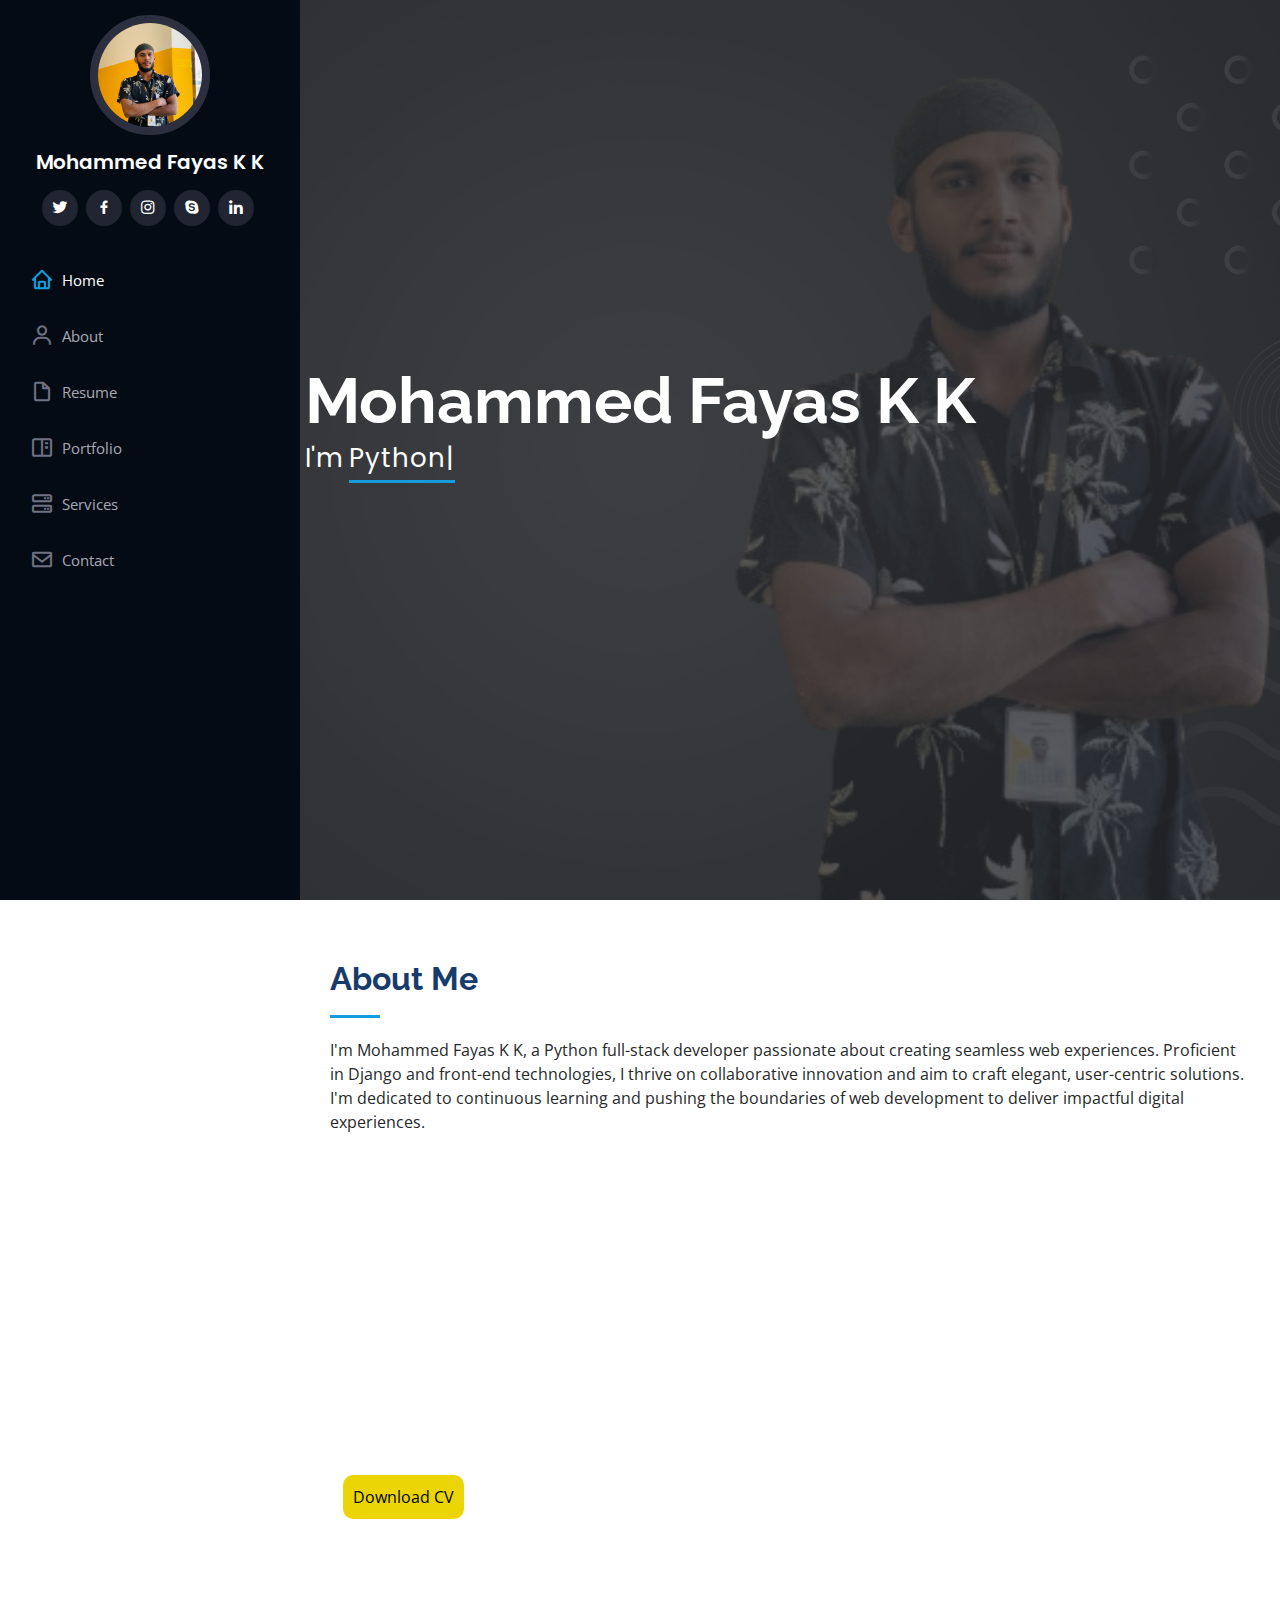
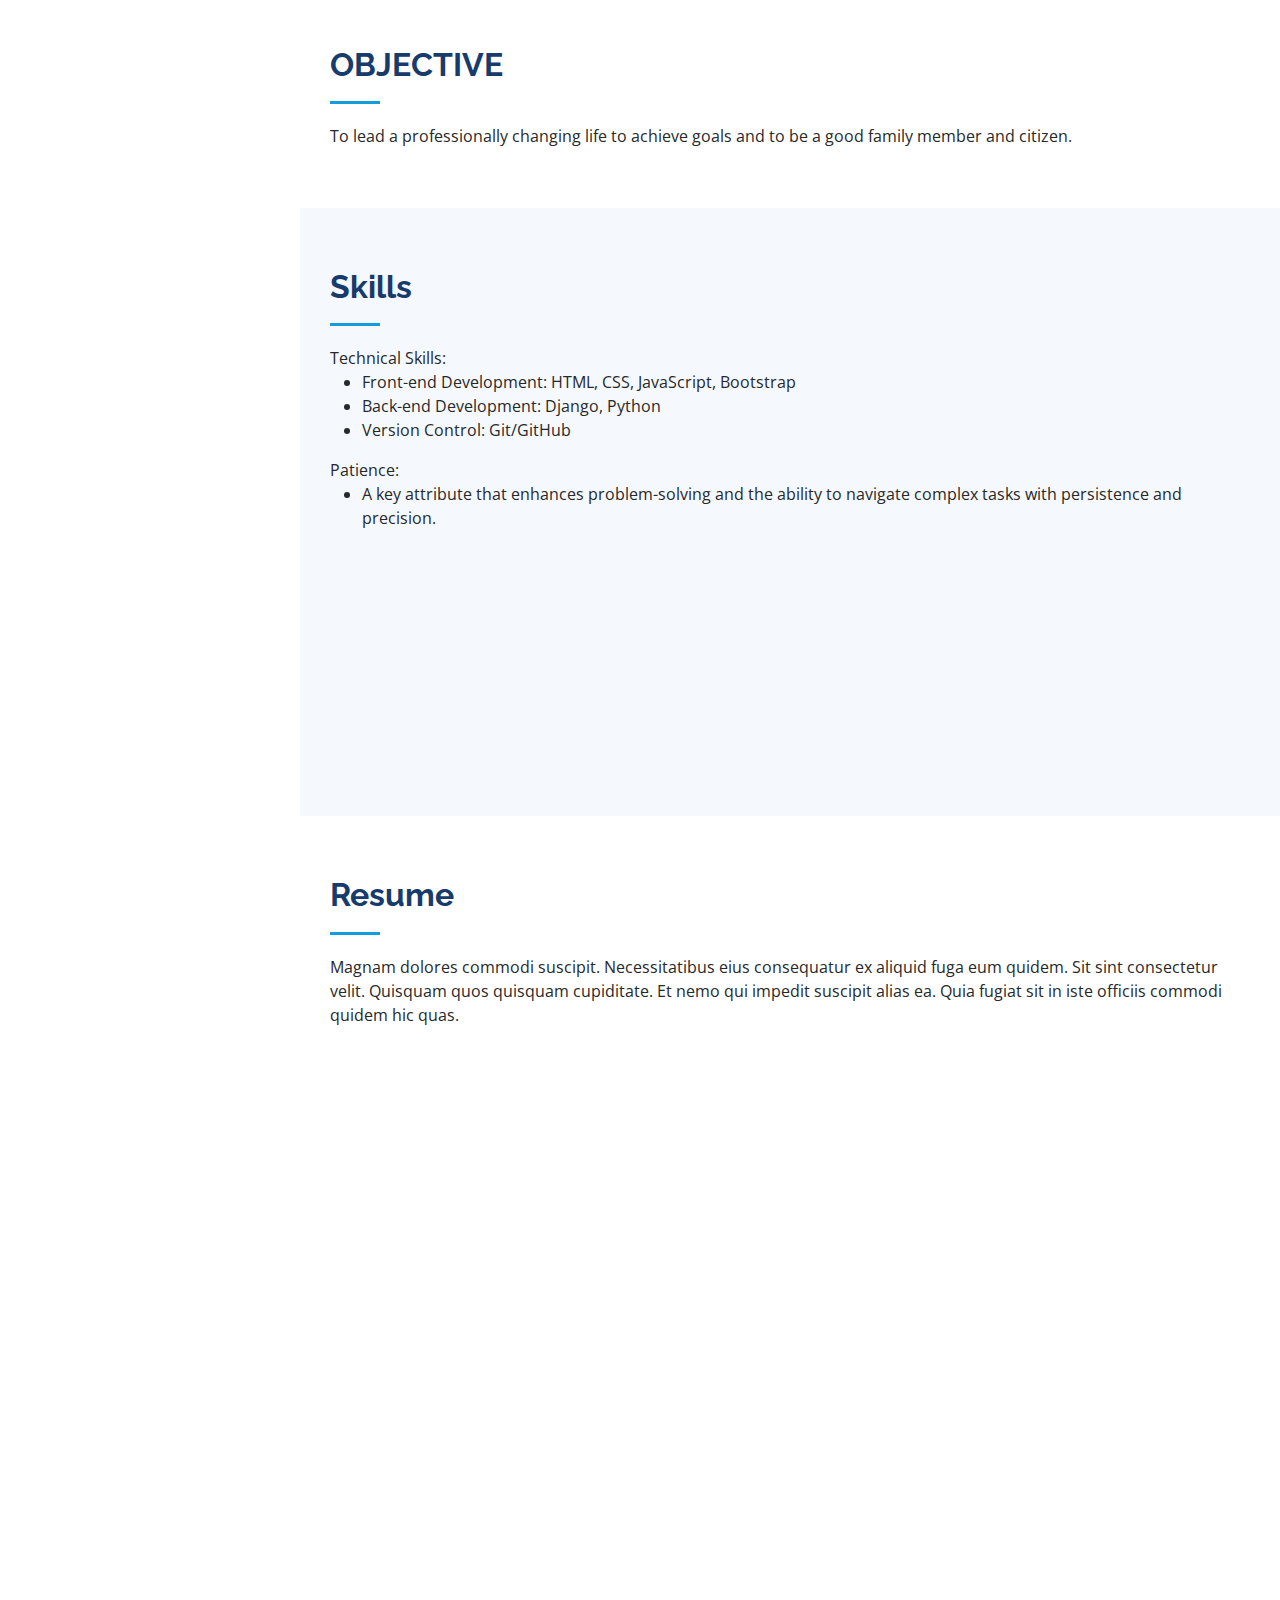
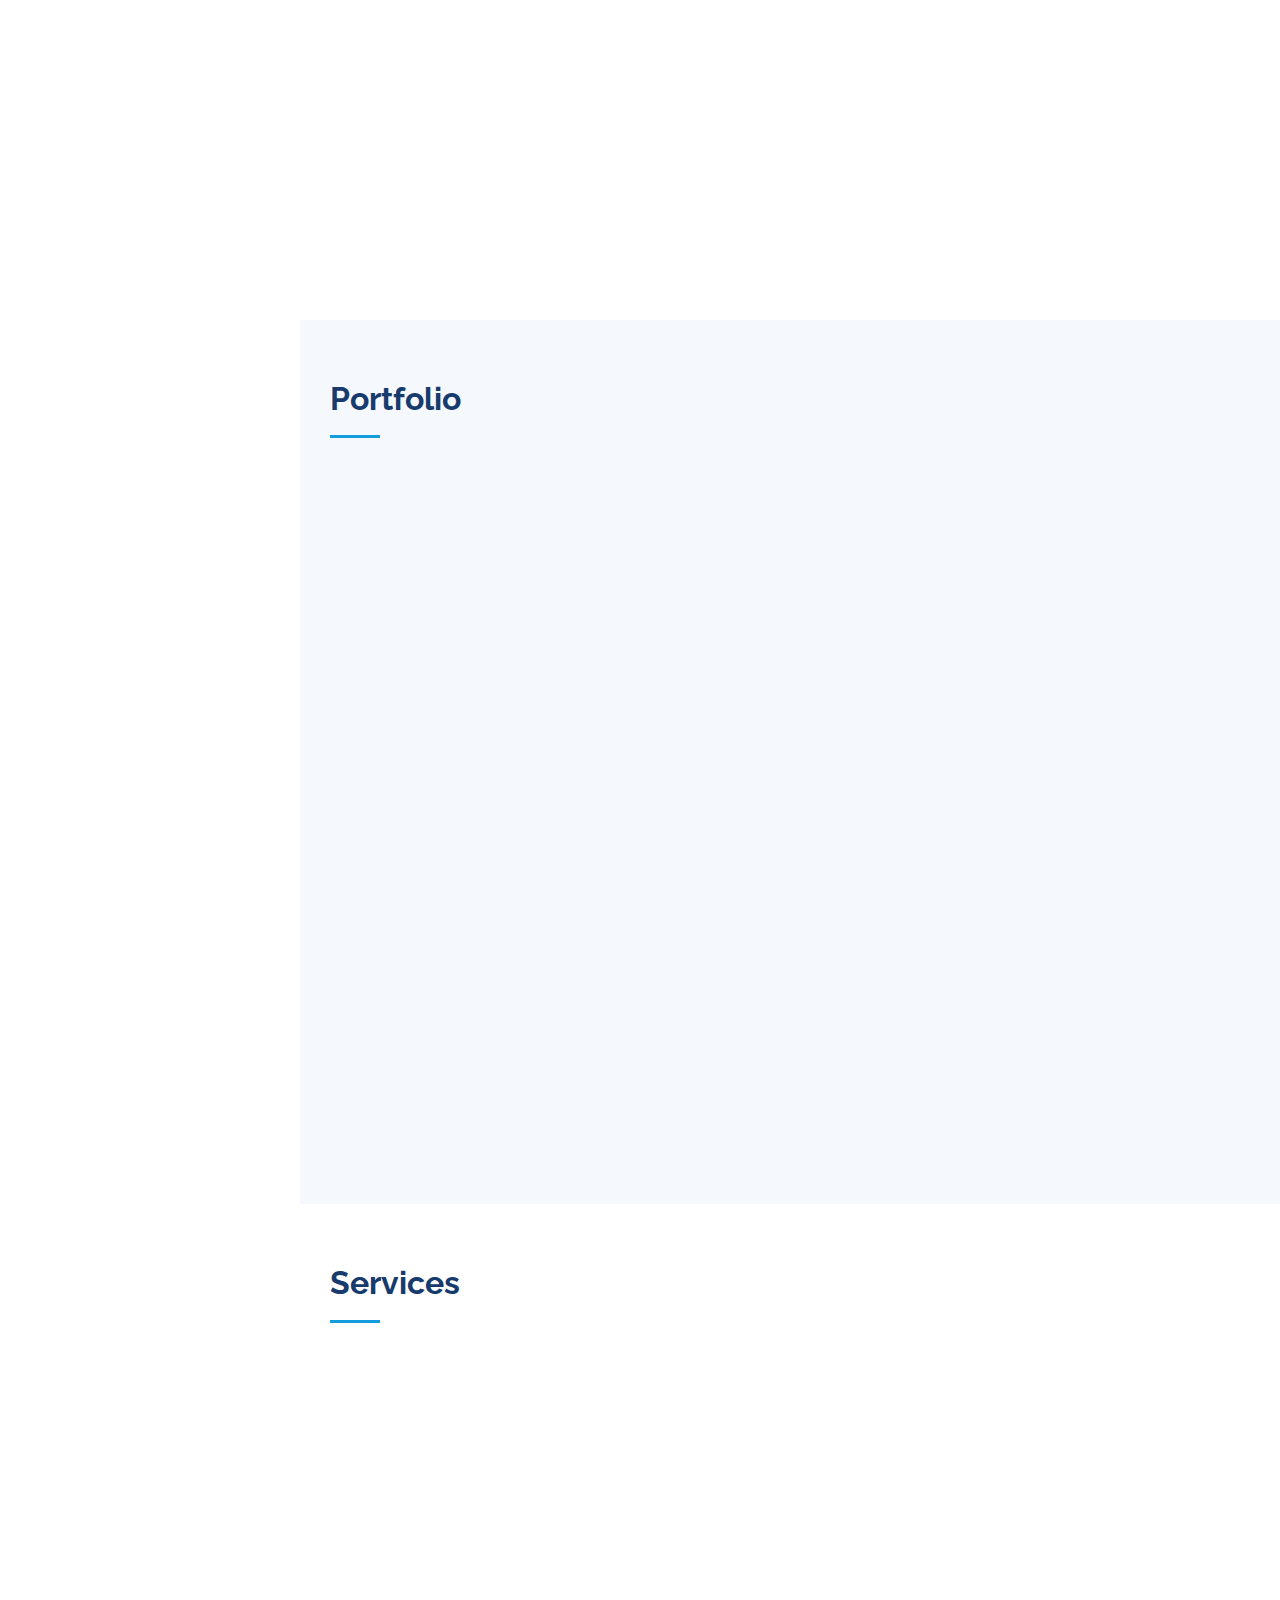
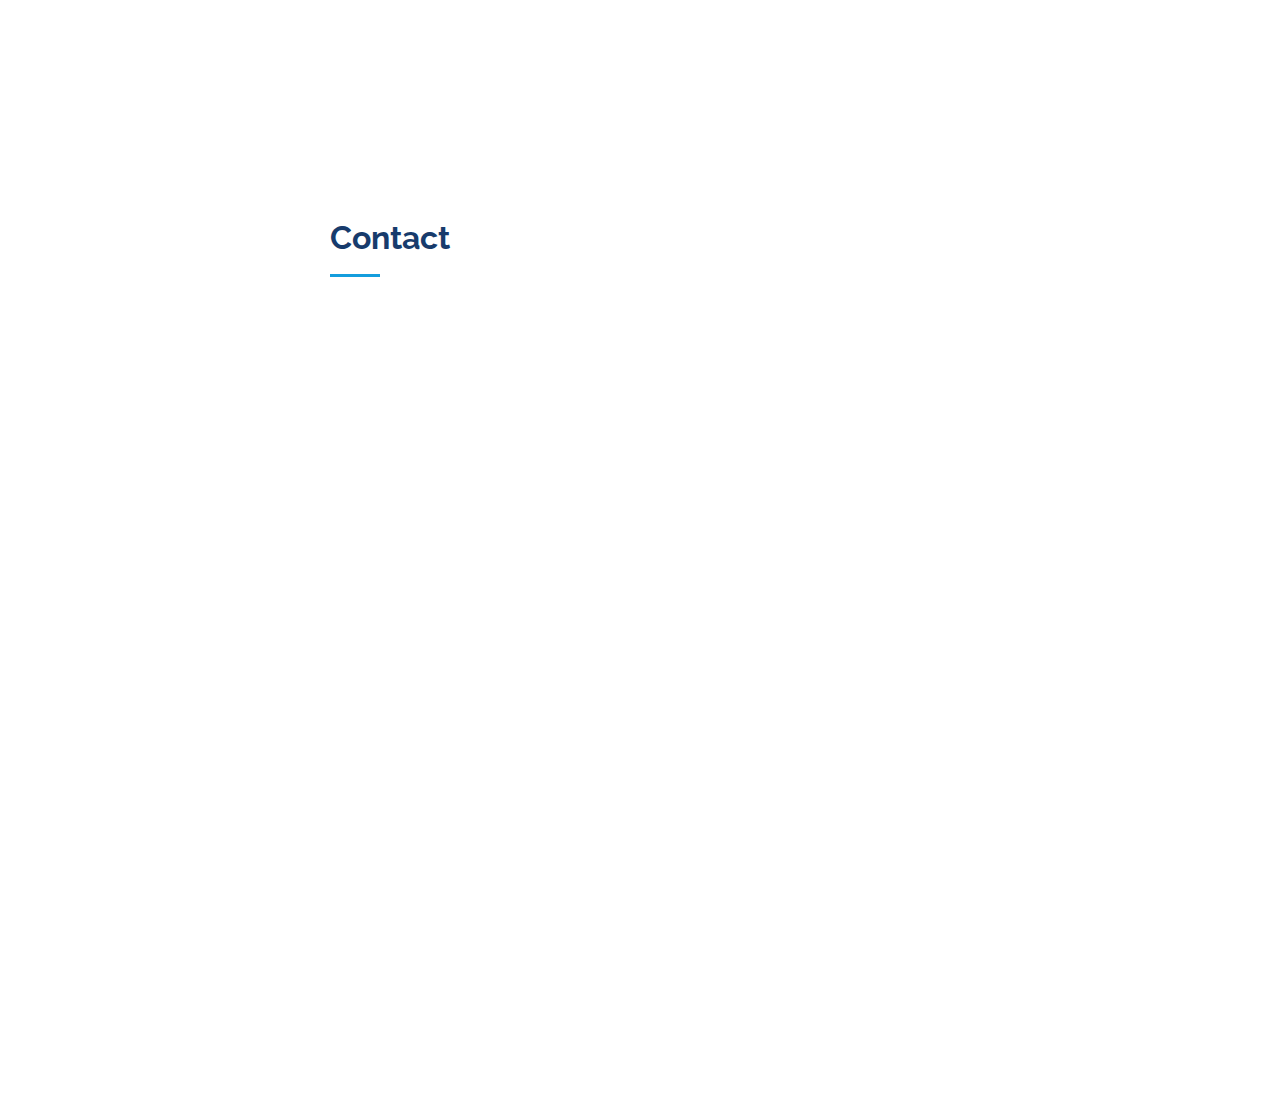
<file: index.html>
<!DOCTYPE html>
<html lang="en">

<head>
  <meta charset="utf-8">
  <meta content="width=device-width, initial-scale=1.0" name="viewport">

  <title>MMohammed Fayas K K </title>
  <meta content="" name="description">
  <meta content="" name="keywords">

  <!-- Favicons -->
  <link href="assets/img/profile.jpg" rel="icon">
  <link href="assets/img/apple-touch-icon.png" rel="apple-touch-icon">

  <!-- Google Fonts -->
  <link href="https://fonts.googleapis.com/css?family=Open+Sans:300,300i,400,400i,600,600i,700,700i|Raleway:300,300i,400,400i,500,500i,600,600i,700,700i|Poppins:300,300i,400,400i,500,500i,600,600i,700,700i" rel="stylesheet">

  <!-- Vendor CSS Files -->
  <link href="assets/vendor/aos/aos.css" rel="stylesheet">
  <link href="assets/vendor/bootstrap/css/bootstrap.min.css" rel="stylesheet">
  <link href="assets/vendor/bootstrap-icons/bootstrap-icons.css" rel="stylesheet">
  <link href="assets/vendor/boxicons/css/boxicons.min.css" rel="stylesheet">
  <link href="assets/vendor/glightbox/css/glightbox.min.css" rel="stylesheet">
  <link href="assets/vendor/swiper/swiper-bundle.min.css" rel="stylesheet">

  <!-- Template Main CSS File -->
  <link href="assets/css/style.css" rel="stylesheet">
</head>

<body>

  <!-- ======= Mobile nav toggle button ======= -->
  <i class="bi bi-list mobile-nav-toggle d-xl-none"></i>

  <!-- ======= Header ======= -->
  <header id="header">
    <div class="d-flex flex-column">

      <div class="profile">
        <img src="assets/img/profile.jpg" alt="" class="img-fluid rounded-circle">
        <h1 class="text-light"><a href="index.html">Mohammed Fayas K K</a></h1>
        <div class="social-links mt-3 text-center">
          <a href="#" class="twitter"><i class="bx bxl-twitter"></i></a>
          <a href="#" class="facebook"><i class="bx bxl-facebook"></i></a>
          <a href="#" class="instagram"><i class="bx bxl-instagram"></i></a>
          <a href="#" class="google-plus"><i class="bx bxl-skype"></i></a>
          <a href="#" class="linkedin"><i class="bx bxl-linkedin"></i></a>
        </div>
      </div>

      <nav id="navbar" class="nav-menu navbar">
        <ul>
          <li><a href="#hero" class="nav-link scrollto active"><i class="bx bx-home"></i> <span>Home</span></a></li>
          <li><a href="#about" class="nav-link scrollto"><i class="bx bx-user"></i> <span>About</span></a></li>
          <li><a href="#resume" class="nav-link scrollto"><i class="bx bx-file-blank"></i> <span>Resume</span></a></li>
          <li><a href="#portfolio" class="nav-link scrollto"><i class="bx bx-book-content"></i> <span>Portfolio</span></a></li>
          <li><a href="#services" class="nav-link scrollto"><i class="bx bx-server"></i> <span>Services</span></a></li>
          <li><a href="#contact" class="nav-link scrollto"><i class="bx bx-envelope"></i> <span>Contact</span></a></li>
        </ul>
      </nav><!-- .nav-menu -->
    </div>
  </header><!-- End Header -->

  <!-- ======= Hero Section ======= -->
  <section id="hero" class="d-flex flex-column justify-content-center align-items-center">
    <div class="hero-container" data-aos="fade-in">
      <img src="assets/img/profile.jpg" alt="" class="img-fluid rounded-circle">
      <h1>Mohammed Fayas K K</h1>
      <p>I'm <span class="typed" data-typed-items="Python Full-Stack Web Developer,Web Developer"></span></p>
     
    
    </div>
  </section><!-- End Hero -->

  <main id="main">

    <!-- ======= About Section ======= -->
    <section id="about" class="about">
      <div class="container">

        <div class="section-title">
          <h2>About Me</h2>
          <p>I'm Mohammed Fayas K K, a Python full-stack developer passionate about creating seamless web experiences. Proficient in Django and front-end technologies, I thrive on collaborative innovation and aim to craft elegant, user-centric solutions. I'm dedicated to continuous learning and pushing the boundaries of web development to deliver impactful digital experiences.</p>
          
        </div>

        <div class="row">
          <div class="col-lg-4" data-aos="fade-right">
            <img src="assets/img/profile.jpg" class="img-fluid" alt="">
          </div>
          <div class="col-lg-8 pt-4 pt-lg-0 content" data-aos="fade-left">
            <h3>Profile</h3>
            <p class="fst-italic">
              As a Python full-stack developer, I have extensive experience developing and deploying full-stack web applications using Python frameworks such as Django. I have strong skills in front-end development technologies such as HTML, CSS , JavaScript
            </p>
            <div class="row">
              <div class="col-lg-6">
                <ul>
                  <li><i class="bi bi-chevron-right"></i> <strong>Birthday:</strong> <span>02 Octomber 1998</span></li>
                  <li><i class="bi bi-chevron-right"></i> <strong>Physical Status:</strong> <span>Deaf</span></li>
                  <li><i class="bi bi-chevron-right"></i> <strong>Phone:</strong> <span>6282134481</span></li>
                  <li><i class="bi bi-chevron-right"></i> <strong>City:</strong> <span>Kerala, India</span></li>
                </ul>
              </div>
              <div class="col-lg-6">
                <ul>
                  <li><i class="bi bi-chevron-right"></i> <strong>Age:</strong> <span>25</span></li>
                  <li><i class="bi bi-chevron-right"></i> <strong>Degree:</strong> <span>B.com (Commerce)</span></li>
                  <li><i class="bi bi-chevron-right"></i> <strong>Email:</strong> <span>fayasmuthu45@gmail.com</span></li>
                  <li><i class="bi bi-chevron-right"></i> <strong>Language</strong> <span>English</span></li>
                </ul>
              </div>
            </div>
          </div>
        </div>
        <a href="assets/Mohammed Fayas K K.pdf" download class="btn" ><button style="background-color: rgb(236, 213, 6); border-radius: 10px; padding: 10px; border: none;">Download CV</button></a>
      </div>
    </section><!-- End About Section -->

    <!-- ======= Facts Section ======= -->
    <section id="facts" class="facts">
      <div class="container">

        <div class="section-title">
          <h2>OBJECTIVE</h2>
          <p>To lead a professionally changing life to achieve goals and to be a good family member and citizen.</p>
        </div>


      </div>
    </section><!-- End Facts Section -->

    <!-- ======= Skills Section ======= -->
    <section id="skills" class="skills section-bg">
      <div class="container">

        <div class="section-title">
          <h2>Skills</h2>
          <p>Technical Skills:
            <ul>
            <li>Front-end Development: HTML, CSS, JavaScript, Bootstrap</li>
            <li>Back-end Development: Django, Python</li>
            <li>Version Control: Git/GitHub</li>
          </ul>
            <p>Patience: </p>
            <ul>
              <li>A key attribute that enhances problem-solving and the ability to navigate complex tasks with persistence and precision.</li>
            </ul>
            </div>

        <div class="row skills-content">

          <div class="col-lg-6" data-aos="fade-up">

            <div class="progress">
              <span class="skill">HTML <i class="val">100%</i></span>
              <div class="progress-bar-wrap">
                <div class="progress-bar" role="progressbar" aria-valuenow="100" aria-valuemin="0" aria-valuemax="100"></div>
              </div>
            </div>

            <div class="progress">
              <span class="skill">CSS <i class="val">90%</i></span>
              <div class="progress-bar-wrap">
                <div class="progress-bar" role="progressbar" aria-valuenow="90" aria-valuemin="0" aria-valuemax="100"></div>
              </div>
            </div>

            <div class="progress">
              <span class="skill">JavaScript <i class="val">75%</i></span>
              <div class="progress-bar-wrap">
                <div class="progress-bar" role="progressbar" aria-valuenow="75" aria-valuemin="0" aria-valuemax="100"></div>
              </div>
            </div>

          </div>

          <div class="col-lg-6" data-aos="fade-up" data-aos-delay="100">

            <div class="progress">
              <span class="skill">Django<i class="val">90%</i></span>
              <div class="progress-bar-wrap">
                <div class="progress-bar" role="progressbar" aria-valuenow="90" aria-valuemin="0" aria-valuemax="100"></div>
              </div>
            </div>

            <div class="progress">
              <span class="skill">Bootstrap<i class="val">90%</i></span>
              <div class="progress-bar-wrap">
                <div class="progress-bar" role="progressbar" aria-valuenow="90" aria-valuemin="0" aria-valuemax="100"></div>
              </div>
            </div>

            <div class="progress">
              <span class="skill">Photoshop<i class="val">55%</i></span>
              <div class="progress-bar-wrap">
                <div class="progress-bar" role="progressbar" aria-valuenow="55" aria-valuemin="0" aria-valuemax="100"></div>
              </div>
            </div>

          </div>

        </div>

      </div>
    </section><!-- End Skills Section -->

    <!-- ======= Resume Section ======= -->
    <section id="resume" class="resume">
      <div class="container">

        <div class="section-title">
          <h2>Resume</h2>
          <p>Magnam dolores commodi suscipit. Necessitatibus eius consequatur ex aliquid fuga eum quidem. Sit sint consectetur velit. Quisquam quos quisquam cupiditate. Et nemo qui impedit suscipit alias ea. Quia fugiat sit in iste officiis commodi quidem hic quas.</p>
        </div>

        <div class="row">
          <div class="col-lg-6" data-aos="fade-up">
            <h3 class="resume-title">Sumary</h3>
            <div class="resume-item pb-0">
              <h4>Mohammed Fayas K K</h4>
              <p><em>Experienced Python full-stack developer proficient in Django and front-end technologies. Proven ability to develop and deploy robust web applications while ensuring seamless user experiences. Committed to continuous learning and innovation.</em></p>
            </div>

            <h3 class="resume-title">EXPERIENCE</h3>
            <div class="resume-item">
              <h4>GEDEXO DESIGN &amp; TECHNOLOGY LLP</h4>
              <p>Python full-stack web developer</p>
              <h5>2023 PRESENT</h5>
              <ul>
                <li>Developed and designed e-commerce sites for clients.</li>
                <li>Collaborated with client and team members to ensure projects goal were met</li>
                <li>Provided website maintenance and support to clients</li>
              </ul>
            </div>
            <div class="resume-item">
              <h4>OXDU TECH</h4>
              <p>Python full-stack web developer</p>

              <h5>2023</h5>
              <ul>
                <li>Website developer and website design</li>
                <li>Developed and designed e-commerce website</li>
                <li>Educational institutions</li>
              </ul>
            </div>
          </div>
          <div class="col-lg-6" data-aos="fade-up" data-aos-delay="100">
            <h3 class="resume-title">EDUCATION</h3>
            <div class="resume-item">
              <h4>BHARATHIAR UNIVERSITY</h4>
              <h5>2017 - 2021</h5>
              <p><em><A>Ability Institute for the Hearing Impaired , Pulikkal</A> </em></p>
              <ul>
                <li>B.com (Commerce)</li>
              </ul>
            </div>
            <div class="resume-item">
              <h4>CALICUT HSS FOR THE HANDICAPPED</h4>
              <h5>2014 - 2016</h5>
              <p><em>Kolthara, Kozhikkode</em></p>
              <ul>
                <li>+2 (Commerce )</li>
              </ul>
            </div>
            <div class="resume-item">
              <h4>KARUNYA BHAVAN SCHOOL FOR THE DEAF</h4>
              <h5>2004 - 2014</h5>
              <p><em>Vazhakkad, Malappuram</em></p>
              <ul>
                <li>SSLC</li>
              </ul>
            </div>
          </div>
        </div>

      </div>
    </section><!-- End Resume Section -->

    <!-- ======= Portfolio Section ======= -->
    <section id="portfolio" class="portfolio section-bg">
      <div class="container">

        <div class="section-title">
          <h2>Portfolio</h2>
        </div>

        <div class="row" data-aos="fade-up">
          <div class="col-lg-12 d-flex justify-content-center">
            <ul id="portfolio-flters">
              <li data-filter=".filter-web ">PROJECTS</li>
            </ul>
          </div>
        </div>

        <div class="row portfolio-container" data-aos="fade-up" data-aos-delay="100">
          
          <div class="col-lg-4 col-md-6 portfolio-item filter-web">
            <div class="portfolio-wrap">
              <img src="assets/img/portfolio/consaltip.png" class="img-fluid" alt="">
              <div class="portfolio-links">
                <a href="assets/img/portfolio/consaltip.png" data-gallery="portfolioGallery" class="portfolio-lightbox" title="consaltip"><i class="bx bx-plus"></i></a>
                <a href="https://www.consaltip.geany.website/" title="More Details"><i class="bx bx-link"></i></a>
              </div>
            </div>
          </div>

          <div class="col-lg-4 col-md-6 portfolio-item filter-web">
            <div class="portfolio-wrap">
              <img src="assets/img/portfolio/IFD.png" class="img-fluid" alt="">
              <div class="portfolio-links">
                <a href="assets/img/portfolio/IFD.png" data-gallery="portfolioGallery" class="portfolio-lightbox" title="IFD"><i class="bx bx-plus"></i></a>
                <a href="" title="More Details"><i class="bx bx-link"></i></a>
              </div>
            </div>
          </div>

          <div class="col-lg-4 col-md-6 portfolio-item filter-web">
            <div class="portfolio-wrap">
              <img src="assets/img/portfolio/starsport.png" class="img-fluid" alt="">
              <div class="portfolio-links">
                <a href="assets/img/portfolio/starsport.png" data-gallery="portfolioGallery" class="portfolio-lightbox" title="IFD"><i class="bx bx-plus"></i></a>
                <a href="" title="More Details"><i class="bx bx-link"></i></a>
              </div>
            </div>
          </div>

          <div class="col-lg-4 col-md-6 portfolio-item filter-web">
            <div class="portfolio-wrap">
              <img src="assets/img/portfolio/food.jpeg" class="img-fluid" alt="">
              <div class="portfolio-links">
                <a href="assets/img/portfolio/food.jpeg" data-gallery="portfolioGallery" class="portfolio-lightbox" title="IFD"><i class="bx bx-plus"></i></a>
                <a href="" title="More Details"><i class="bx bx-link"></i></a>
              </div>
            </div>
          </div>

          <div class="col-lg-4 col-md-6 portfolio-item filter-web">
            <div class="portfolio-wrap">
              <img src="assets/img/portfolio/mob.jpeg" class="img-fluid" alt="">
              <div class="portfolio-links">
                <a href="assets/img/portfolio/mob.jpeg" data-gallery="portfolioGallery" class="portfolio-lightbox" title="IFD"><i class="bx bx-plus"></i></a>
                <a href="" title="More Details"><i class="bx bx-link"></i></a>
              </div>
            </div>
          </div>

          <div class="col-lg-4 col-md-6 portfolio-item filter-web">
            <div class="portfolio-wrap">
              <img src="assets/img/portfolio/youtube.jpeg" class="img-fluid" alt="">
              <div class="portfolio-links">
                <a href="assets/img/portfolio/youtube.jpeg" data-gallery="portfolioGallery" class="portfolio-lightbox" title="IFD"><i class="bx bx-plus"></i></a>
                <a href="" title="More Details"><i class="bx bx-link"></i></a>
              </div>
            </div>
          </div>

          <div class="col-lg-4 col-md-6 portfolio-item filter-web">
            <div class="portfolio-wrap">
              <img src="assets/img/portfolio/Focus.png" class="img-fluid" alt="">
              <div class="portfolio-links">
                <a href="assets/img/portfolio/Focus.png" data-gallery="portfolioGallery" class="portfolio-lightbox" title="IFD"><i class="bx bx-plus"></i></a>
                <a href="" title="More Details"><i class="bx bx-link"></i></a>
              </div>
            </div>
          </div>

        </div>
      </div>
    </section><!-- End Portfolio Section -->

    <!-- ======= Services Section ======= -->
    <section id="services" class="services">
      <div class="container">

        <div class="section-title">
          <h2>Services</h2>
        </div>

        <div class="row">
          <div class="col-lg-4 col-md-6 icon-box" data-aos="fade-up">
            <div class="icon"><i class="bi bi-briefcase"></i></div>
            <h4 class="title"><a href="">Front-End Development</a></h4>
            <p class="description">Skilled in HTML, CSS, and JavaScript for crafting dynamic and responsive user interfaces.</p>
            <p class="description">This brief statement encapsulates your proficiency in front-end development with a focus on HTML, CSS, and JavaScript in a limited space.</p>

          </div>
          <div class="col-lg-4 col-md-6 icon-box" data-aos="fade-up" data-aos-delay="100">
            <div class="icon"><i class="bi bi-card-checklist"></i></div>
            <h4 class="title"><a href="">Back-End Development</a></h4>
            <p class="description">Experienced in Python and Django frameworks for robust and scalable back-end solutions.</p>
            <p class="description">This succinctly communicates your expertise in back-end development utilizing Python and Django frameworks.</p>
          </div>
          <div class="col-lg-4 col-md-6 icon-box" data-aos="fade-up" data-aos-delay="200">
            <div class="icon"><i class="bi bi-bar-chart"></i></div>
            <h4 class="title"><a href="">Version Control</a></h4>
            <p class="description">Proficient in Git and GitHub for efficient collaboration and version control in software development.</p>
            <p class="description"> This succinctly communicates your proficiency in version control using Git and GitHub for software development purposes.</p>
           
          </div>
        </div>

      </div>
    </section><!-- End Services Section --> 

    <!-- ======= Contact Section ======= -->
    <section id="contact" class="contact">
      <div class="container">

        <div class="section-title">
          <h2>Contact</h2>
        </div>

        <div class="row" data-aos="fade-in">

          <div class="col-lg-5 d-flex align-items-stretch">
            <div class="info">
              <div class="address">
                <i class="bi bi-geo-alt"></i>
                <h4>Location:</h4>
                <p>Kunnumpurath(H),Akkaparamba(PO), Melmuri Puliyacode, Kizhumunna <br>Malappuram (Dist), Kerala </p>
              </div>

              <div class="email">
                <i class="bi bi-envelope"></i>
                <h4>Email:</h4>
                <p>fayasmuthu45@gmail.com</p>
              </div>

              <div class="phone">
                <i class="bi bi-phone"></i>
                <h4>Sms:</h4>
                <p>6282134481</p>
              </div>

              <iframe src="https://www.google.com/maps/embed?pb=!1m14!1m8!1m3!1d12097.433213460943!2d-74.0062269!3d40.7101282!3m2!1i1024!2i768!4f13.1!3m3!1m2!1s0x0%3A0xb89d1fe6bc499443!2sDowntown+Conference+Center!5e0!3m2!1smk!2sbg!4v1539943755621" frameborder="0" style="border:0; width: 100%; height: 290px;" allowfullscreen></iframe>
            </div>

          </div>

          <div class="col-lg-7 mt-5 mt-lg-0 d-flex align-items-stretch">
            <form  onsubmit="event.preventDefault(); gotowhatsapp();" role="form" class="php-email-form" >
              <div class="row">
                <div class="form-group col-md-6">
                  <label for="name">Your Name</label>
                  <input type="text" name="name" class="form-control" id="name" required>
                </div>
                <div class="form-group col-md-6">
                  <label for="name">Your Email</label>
                  <input type="email" class="form-control" name="email" id="email" required>
                </div>
              </div>
              <div class="form-group">
                <label for="name">Subject</label>
                <input type="text" class="form-control" name="subject" id="subject" required>
              </div>
              <div class="form-group">
                <label for="name">Message</label>
                <textarea class="form-control" name="message" id="message" rows="10" required></textarea>
              </div>
              <div class="my-3">
                <div class="loading">Loading</div>
                <div class="error-message"></div>
                <div class="sent-message">Your message has been sent. Thank you!</div>
              </div>
              <div class="text-center"><button type="submit">Send Message</button></div>
            </form>
          </div>

        </div>

      </div>
    </section><!-- End Contact Section -->

  </main><!-- End #main -->

  <!-- ======= Footer ======= -->

  <a href="#" class="back-to-top d-flex align-items-center justify-content-center"><i class="bi bi-arrow-up-short"></i></a>

  <!-- Vendor JS Files -->
  <script src="assets/vendor/purecounter/purecounter_vanilla.js"></script>
  <script src="assets/vendor/aos/aos.js"></script>
  <script src="assets/vendor/bootstrap/js/bootstrap.bundle.min.js"></script>
  <script src="assets/vendor/glightbox/js/glightbox.min.js"></script>
  <script src="assets/vendor/isotope-layout/isotope.pkgd.min.js"></script>
  <script src="assets/vendor/swiper/swiper-bundle.min.js"></script>
  <script src="assets/vendor/typed.js/typed.umd.js"></script>
  <script src="assets/vendor/waypoints/noframework.waypoints.js"></script>
  <script src="assets/vendor/php-email-form/validate.js"></script>

  <!-- Template Main JS File -->
  <script src="assets/js/main.js"></script>

</body>

</html>
</file>
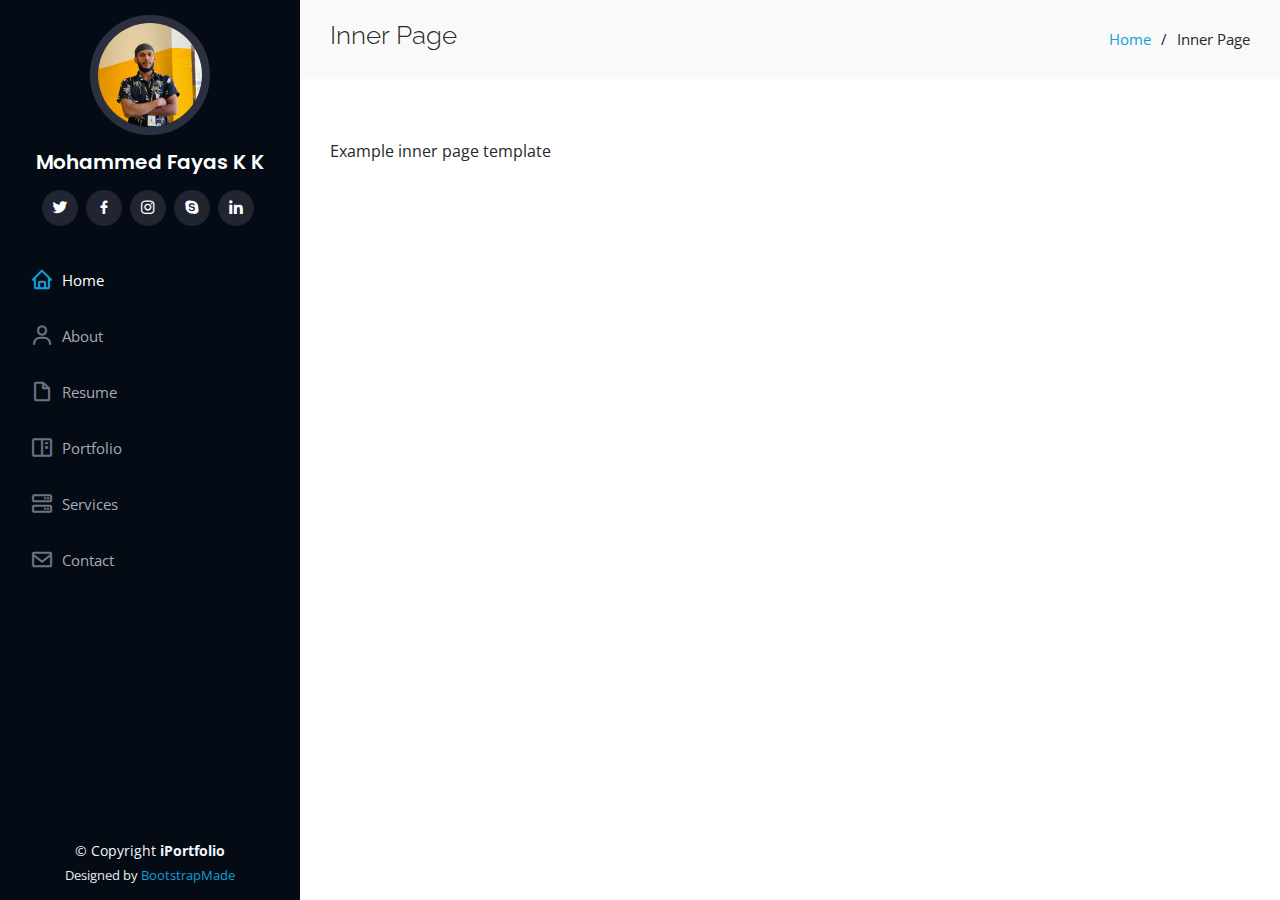
<file: inner-page.html>
<!DOCTYPE html>
<html lang="en">

<head>
  <meta charset="utf-8">
  <meta content="width=device-width, initial-scale=1.0" name="viewport">

  <title>Inner Page - iPortfolio Bootstrap Template</title>
  <meta content="" name="description">
  <meta content="" name="keywords">

  <!-- Favicons -->
  <link href="assets/img/favicon.png" rel="icon">
  <link href="assets/img/apple-touch-icon.png" rel="apple-touch-icon">

  <!-- Google Fonts -->
  <link href="https://fonts.googleapis.com/css?family=Open+Sans:300,300i,400,400i,600,600i,700,700i|Raleway:300,300i,400,400i,500,500i,600,600i,700,700i|Poppins:300,300i,400,400i,500,500i,600,600i,700,700i" rel="stylesheet">

  <!-- Vendor CSS Files -->
  <link href="assets/vendor/aos/aos.css" rel="stylesheet">
  <link href="assets/vendor/bootstrap/css/bootstrap.min.css" rel="stylesheet">
  <link href="assets/vendor/bootstrap-icons/bootstrap-icons.css" rel="stylesheet">
  <link href="assets/vendor/boxicons/css/boxicons.min.css" rel="stylesheet">
  <link href="assets/vendor/glightbox/css/glightbox.min.css" rel="stylesheet">
  <link href="assets/vendor/swiper/swiper-bundle.min.css" rel="stylesheet">

  <!-- Template Main CSS File -->
  <link href="assets/css/style.css" rel="stylesheet">

  <!-- =======================================================
  * Template Name: iPortfolio
  * Updated: Nov 17 2023 with Bootstrap v5.3.2
  * Template URL: https://bootstrapmade.com/iportfolio-bootstrap-portfolio-websites-template/
  * Author: BootstrapMade.com
  * License: https://bootstrapmade.com/license/
  ======================================================== -->
</head>

<body>

  <!-- ======= Mobile nav toggle button ======= -->
  <i class="bi bi-list mobile-nav-toggle d-xl-none"></i>

  <!-- ======= Header ======= -->
  <header id="header">
    <div class="d-flex flex-column">

      <div class="profile">
        <img src="assets/img/profile.jpg" alt="" class="img-fluid rounded-circle">
        <h1 class="text-light"><a href="index.html">Mohammed Fayas K K</a></h1>
        <div class="social-links mt-3 text-center">
          <a href="#" class="twitter"><i class="bx bxl-twitter"></i></a>
          <a href="#" class="facebook"><i class="bx bxl-facebook"></i></a>
          <a href="#" class="instagram"><i class="bx bxl-instagram"></i></a>
          <a href="#" class="google-plus"><i class="bx bxl-skype"></i></a>
          <a href="#" class="linkedin"><i class="bx bxl-linkedin"></i></a>
        </div>
      </div>

      <nav id="navbar" class="nav-menu navbar">
        <ul>
          <li><a href="#hero" class="nav-link scrollto active"><i class="bx bx-home"></i> <span>Home</span></a></li>
          <li><a href="#about" class="nav-link scrollto"><i class="bx bx-user"></i> <span>About</span></a></li>
          <li><a href="#resume" class="nav-link scrollto"><i class="bx bx-file-blank"></i> <span>Resume</span></a></li>
          <li><a href="#portfolio" class="nav-link scrollto"><i class="bx bx-book-content"></i> <span>Portfolio</span></a></li>
          <li><a href="#services" class="nav-link scrollto"><i class="bx bx-server"></i> <span>Services</span></a></li>
          <li><a href="#contact" class="nav-link scrollto"><i class="bx bx-envelope"></i> <span>Contact</span></a></li>
        </ul>
      </nav><!-- .nav-menu -->
    </div>
  </header><!-- End Header -->

  <main id="main">

    <!-- ======= Breadcrumbs ======= -->
    <section class="breadcrumbs">
      <div class="container">

        <div class="d-flex justify-content-between align-items-center">
          <h2>Inner Page</h2>
          <ol>
            <li><a href="index.html">Home</a></li>
            <li>Inner Page</li>
          </ol>
        </div>

      </div>
    </section><!-- End Breadcrumbs -->

    <section class="inner-page">
      <div class="container">
        <p>
          Example inner page template
        </p>
      </div>
    </section>

  </main><!-- End #main -->

  <!-- ======= Footer ======= -->
  <footer id="footer">
    <div class="container">
      <div class="copyright">
        &copy; Copyright <strong><span>iPortfolio</span></strong>
      </div>
      <div class="credits">
        <!-- All the links in the footer should remain intact. -->
        <!-- You can delete the links only if you purchased the pro version. -->
        <!-- Licensing information: https://bootstrapmade.com/license/ -->
        <!-- Purchase the pro version with working PHP/AJAX contact form: https://bootstrapmade.com/iportfolio-bootstrap-portfolio-websites-template/ -->
        Designed by <a href="https://bootstrapmade.com/">BootstrapMade</a>
      </div>
    </div>
  </footer><!-- End  Footer -->

  <a href="#" class="back-to-top d-flex align-items-center justify-content-center"><i class="bi bi-arrow-up-short"></i></a>

  <!-- Vendor JS Files -->
  <script src="assets/vendor/purecounter/purecounter_vanilla.js"></script>
  <script src="assets/vendor/aos/aos.js"></script>
  <script src="assets/vendor/bootstrap/js/bootstrap.bundle.min.js"></script>
  <script src="assets/vendor/glightbox/js/glightbox.min.js"></script>
  <script src="assets/vendor/isotope-layout/isotope.pkgd.min.js"></script>
  <script src="assets/vendor/swiper/swiper-bundle.min.js"></script>
  <script src="assets/vendor/typed.js/typed.umd.js"></script>
  <script src="assets/vendor/waypoints/noframework.waypoints.js"></script>
  <script src="assets/vendor/php-email-form/validate.js"></script>

  <!-- Template Main JS File -->
  <script src="assets/js/main.js"></script>

</body>

</html>
</file>
<file: assets/css/style.css>
/**
* Template Name: iPortfolio
* Updated: Nov 17 2023 with Bootstrap v5.3.2
* Template URL: https://bootstrapmade.com/iportfolio-bootstrap-portfolio-websites-template/
* Author: BootstrapMade.com
* License: https://bootstrapmade.com/license/
*/

/*--------------------------------------------------------------
# General
--------------------------------------------------------------*/
body {
  font-family: "Open Sans", sans-serif;
  color: #272829;
}

a {
  color: #149ddd;
  text-decoration: none;
}

a:hover {
  color: #37b3ed;
  text-decoration: none;
}

h1,
h2,
h3,
h4,
h5,
h6 {
  font-family: "Raleway", sans-serif;
}

/*--------------------------------------------------------------
# Back to top button
--------------------------------------------------------------*/
.back-to-top {
  position: fixed;
  visibility: hidden;
  opacity: 0;
  right: 15px;
  bottom: 15px;
  z-index: 996;
  background: #149ddd;
  width: 40px;
  height: 40px;
  border-radius: 50px;
  transition: all 0.4s;
}

.back-to-top i {
  font-size: 28px;
  color: #fff;
  line-height: 0;
}

.back-to-top:hover {
  background: #2eafec;
  color: #fff;
}

.back-to-top.active {
  visibility: visible;
  opacity: 1;
}

/*--------------------------------------------------------------
# Header
--------------------------------------------------------------*/
#header {
  position: fixed;
  top: 0;
  left: 0;
  bottom: 0;
  width: 300px;
  transition: all ease-in-out 0.5s;
  z-index: 9997;
  transition: all 0.5s;
  padding: 0 15px;
  background: #040b14;
  overflow-y: auto;
}

#header .profile img {
  margin: 15px auto;
  display: block;
  width: 120px;
  border: 8px solid #2c2f3f;
}

#header .profile h1 {
  font-size: 20px;
  margin: 0;
  padding: 0;
  font-weight: 600;
  -moz-text-align-last: center;
  text-align-last: center;
  font-family: "Poppins", sans-serif;
}

#header .profile h1 a,
#header .profile h1 a:hover {
  color: #fff;
  text-decoration: none;
}

#header .profile .social-links a {
  font-size: 18px;
  display: inline-block;
  background: #212431;
  color: #fff;
  line-height: 1;
  padding: 8px 0;
  margin-right: 4px;
  border-radius: 50%;
  text-align: center;
  width: 36px;
  height: 36px;
  transition: 0.3s;
}

#header .profile .social-links a:hover {
  background: #149ddd;
  color: #fff;
  text-decoration: none;
}

#main {
  margin-left: 300px;
}

.container,
.container-fluid {
  padding-left: 30px;
  padding-right: 30px;
}

@media (max-width: 1199px) {
  #header {
    left: -300px;
  }

  #main {
    margin-left: 0;
  }

  .container,
  .container-fluid {
    padding-left: 12px;
    padding-right: 12px;
  }
}

/*--------------------------------------------------------------
# Navigation Menu
--------------------------------------------------------------*/
/* Desktop Navigation */
.nav-menu {
  padding: 30px 0 0 0;
}

.nav-menu * {
  margin: 0;
  padding: 0;
  list-style: none;
}

.nav-menu>ul>li {
  position: relative;
  white-space: nowrap;
}

.nav-menu a,
.nav-menu a:focus {
  display: flex;
  align-items: center;
  color: #a8a9b4;
  padding: 12px 15px;
  margin-bottom: 8px;
  transition: 0.3s;
  font-size: 15px;
}

.nav-menu a i,
.nav-menu a:focus i {
  font-size: 24px;
  padding-right: 8px;
  color: #6f7180;
}

.nav-menu a:hover,
.nav-menu .active,
.nav-menu .active:focus,
.nav-menu li:hover>a {
  text-decoration: none;
  color: #fff;
}

.nav-menu a:hover i,
.nav-menu .active i,
.nav-menu .active:focus i,
.nav-menu li:hover>a i {
  color: #149ddd;
}

/* Mobile Navigation */
.mobile-nav-toggle {
  position: fixed;
  right: 15px;
  top: 15px;
  z-index: 9998;
  border: 0;
  font-size: 24px;
  transition: all 0.4s;
  outline: none !important;
  background-color: #149ddd;
  color: #fff;
  width: 40px;
  height: 40px;
  display: inline-flex;
  align-items: center;
  justify-content: center;
  line-height: 0;
  border-radius: 50px;
  cursor: pointer;
}

.mobile-nav-active {
  overflow: hidden;
}

.mobile-nav-active #header {
  left: 0;
}

/*--------------------------------------------------------------
# Hero Section
--------------------------------------------------------------*/
#hero {
  width: 100%;
  height: 100vh;
  background: url("../img/MFayas.png") top center;
  background-size: cover;
}

#hero:before {
  content: "";
  background: rgba(5, 13, 24, 0.3);
  position: absolute;
  bottom: 0;
  top: 0;
  left: 0;
  right: 0;
  z-index: 1;
}

#hero .hero-container {
  position: relative;
  z-index: 2;
  min-width: 300px;
}

#hero h1 {
  margin: 0 0 10px 0;
  font-size: 64px;
  font-weight: 700;
  line-height: 56px;
  color: #fff;
}

#hero p {
  color: #fff;
  margin-bottom: 50px;
  font-size: 26px;
  font-family: "Poppins", sans-serif;
}

#hero p span {
  color: #fff;
  padding-bottom: 4px;
  letter-spacing: 1px;
  border-bottom: 3px solid #149ddd;
}

@media (min-width: 1024px) {
  #hero {
    background-attachment: fixed;
  }
  
}

@media (max-width: 768px) {
  #hero h1 {
    font-size: 28px;
    line-height: 36px;
    padding-left: 20px;
    padding-top: 20px;
  }

  #hero h2 {
    font-size: 18px;
    line-height: 24px;
    margin-bottom: 30px;
    
  }
  #hero p {
    padding-left: 20px;
   
  }
}

/*--------------------------------------------------------------
# Sections General
--------------------------------------------------------------*/
section {
  padding: 60px 0;
  overflow: hidden;
}

.section-bg {
  background: #f5f8fd;
}

.section-title {
  padding-bottom: 30px;
}

.section-title h2 {
  font-size: 32px;
  font-weight: bold;
  margin-bottom: 20px;
  padding-bottom: 20px;
  position: relative;
  color: #173b6c;
}

.section-title h2::after {
  content: "";
  position: absolute;
  display: block;
  width: 50px;
  height: 3px;
  background: #149ddd;
  bottom: 0;
  left: 0;
}

.section-title p {
  margin-bottom: 0;
}

/*--------------------------------------------------------------
# About
--------------------------------------------------------------*/
.about .content h3 {
  font-weight: 700;
  font-size: 26px;
  color: #173b6c;
}

.about .content ul {
  list-style: none;
  padding: 0;
}

.about .content ul li {
  margin-bottom: 20px;
  display: flex;
  align-items: center;
}

.about .content ul strong {
  margin-right: 10px;
}

.about .content ul i {
  font-size: 16px;
  margin-right: 5px;
  color: #149ddd;
  line-height: 0;
}

.about .content p:last-child {
  margin-bottom: 0;
}

/*--------------------------------------------------------------
# Facts
--------------------------------------------------------------*/
.facts {
  padding-bottom: 30px;
}

.facts .count-box {
  padding: 30px;
  width: 100%;
}

.facts .count-box i {
  display: block;
  font-size: 44px;
  color: #149ddd;
  float: left;
  line-height: 0;
}

.facts .count-box span {
  font-size: 48px;
  line-height: 40px;
  display: block;
  font-weight: 700;
  color: #050d18;
  margin-left: 60px;
}

.facts .count-box p {
  padding: 15px 0 0 0;
  margin: 0 0 0 60px;
  font-family: "Raleway", sans-serif;
  font-size: 14px;
  color: #122f57;
}

.facts .count-box a {
  font-weight: 600;
  display: block;
  margin-top: 20px;
  color: #122f57;
  font-size: 15px;
  font-family: "Poppins", sans-serif;
  transition: ease-in-out 0.3s;
}

.facts .count-box a:hover {
  color: #1f5297;
}

/*--------------------------------------------------------------
# Akills
--------------------------------------------------------------*/
.skills .progress {
  height: 60px;
  display: block;
  background: none;
  border-radius: 0;
}

.skills .progress .skill {
  padding: 0;
  margin: 0 0 6px 0;
  text-transform: uppercase;
  display: block;
  font-weight: 600;
  font-family: "Poppins", sans-serif;
  color: #050d18;
}

.skills .progress .skill .val {
  float: right;
  font-style: normal;
}

.skills .progress-bar-wrap {
  background: #dce8f8;
  height: 10px;
}

.skills .progress-bar {
  width: 1px;
  height: 10px;
  transition: 0.9s;
  background-color: #149ddd;
}

/*--------------------------------------------------------------
# Resume
--------------------------------------------------------------*/
.resume .resume-title {
  font-size: 26px;
  font-weight: 700;
  margin-top: 20px;
  margin-bottom: 20px;
  color: #050d18;
}

.resume .resume-item {
  padding: 0 0 20px 20px;
  margin-top: -2px;
  border-left: 2px solid #1f5297;
  position: relative;
}

.resume .resume-item h4 {
  line-height: 18px;
  font-size: 18px;
  font-weight: 600;
  text-transform: uppercase;
  font-family: "Poppins", sans-serif;
  color: #050d18;
  margin-bottom: 10px;
}

.resume .resume-item h5 {
  font-size: 16px;
  background: #e4edf9;
  padding: 5px 15px;
  display: inline-block;
  font-weight: 600;
  margin-bottom: 10px;
}

.resume .resume-item ul {
  padding-left: 20px;
}

.resume .resume-item ul li {
  padding-bottom: 10px;
}

.resume .resume-item:last-child {
  padding-bottom: 0;
}

.resume .resume-item::before {
  content: "";
  position: absolute;
  width: 16px;
  height: 16px;
  border-radius: 50px;
  left: -9px;
  top: 0;
  background: #fff;
  border: 2px solid #1f5297;
}

/*--------------------------------------------------------------
# Portfolio
--------------------------------------------------------------*/
.portfolio .portfolio-item {
  margin-bottom: 30px;
}

.portfolio #portfolio-flters {
  padding: 0;
  margin: 0 auto 35px auto;
  list-style: none;
  text-align: center;
  background: #fff;
  border-radius: 50px;
  padding: 2px 15px;
}

.portfolio #portfolio-flters li {
  cursor: pointer;
  display: inline-block;
  padding: 10px 15px 8px 15px;
  font-size: 14px;
  font-weight: 600;
  line-height: 1;
  text-transform: uppercase;
  color: #272829;
  margin-bottom: 5px;
  transition: all 0.3s ease-in-out;
}

.portfolio #portfolio-flters li:hover,
.portfolio #portfolio-flters li.filter-active {
  color: #149ddd;
}

.portfolio #portfolio-flters li:last-child {
  margin-right: 0;
}

.portfolio .portfolio-wrap {
  transition: 0.3s;
  position: relative;
  overflow: hidden;
  z-index: 1;
}

.portfolio .portfolio-wrap::before {
  content: "";
  background: rgba(255, 255, 255, 0.5);
  position: absolute;
  left: 0;
  right: 0;
  top: 0;
  bottom: 0;
  transition: all ease-in-out 0.3s;
  z-index: 2;
  opacity: 0;
}

.portfolio .portfolio-wrap .portfolio-links {
  opacity: 1;
  left: 0;
  right: 0;
  bottom: -60px;
  z-index: 3;
  position: absolute;
  transition: all ease-in-out 0.3s;
  display: flex;
  justify-content: center;
}

.portfolio .portfolio-wrap .portfolio-links a {
  color: #fff;
  font-size: 28px;
  text-align: center;
  background: rgba(20, 157, 221, 0.75);
  transition: 0.3s;
  width: 50%;
}

.portfolio .portfolio-wrap .portfolio-links a:hover {
  background: rgba(20, 157, 221, 0.95);
}

.portfolio .portfolio-wrap .portfolio-links a+a {
  border-left: 1px solid #37b3ed;
}

.portfolio .portfolio-wrap:hover::before {
  top: 0;
  left: 0;
  right: 0;
  bottom: 0;
  opacity: 1;
}

.portfolio .portfolio-wrap:hover .portfolio-links {
  opacity: 1;
  bottom: 0;
}

/*--------------------------------------------------------------
# Portfolio Details
--------------------------------------------------------------*/
.portfolio-details {
  padding-top: 40px;
}

.portfolio-details .portfolio-details-slider img {
  width: 100%;
}

.portfolio-details .portfolio-details-slider .swiper-pagination {
  margin-top: 20px;
  position: relative;
}

.portfolio-details .portfolio-details-slider .swiper-pagination .swiper-pagination-bullet {
  width: 12px;
  height: 12px;
  background-color: #fff;
  opacity: 1;
  border: 1px solid #149ddd;
}

.portfolio-details .portfolio-details-slider .swiper-pagination .swiper-pagination-bullet-active {
  background-color: #149ddd;
}

.portfolio-details .portfolio-info {
  padding: 30px;
  box-shadow: 0px 0 30px rgba(5, 13, 24, 0.08);
}

.portfolio-details .portfolio-info h3 {
  font-size: 22px;
  font-weight: 700;
  margin-bottom: 20px;
  padding-bottom: 20px;
  border-bottom: 1px solid #eee;
}

.portfolio-details .portfolio-info ul {
  list-style: none;
  padding: 0;
  font-size: 15px;
}

.portfolio-details .portfolio-info ul li+li {
  margin-top: 10px;
}

.portfolio-details .portfolio-description {
  padding-top: 30px;
}

.portfolio-details .portfolio-description h2 {
  font-size: 26px;
  font-weight: 700;
  margin-bottom: 20px;
}

.portfolio-details .portfolio-description p {
  padding: 0;
}

/*--------------------------------------------------------------
# Services
--------------------------------------------------------------*/
.services .icon-box {
  margin-bottom: 20px;
}

.services .icon {
  float: left;
  display: flex;
  align-items: center;
  justify-content: center;
  width: 54px;
  height: 54px;
  background: #149ddd;
  border-radius: 50%;
  transition: 0.5s;
  border: 1px solid #149ddd;
}

.services .icon i {
  color: #fff;
  font-size: 24px;
  line-height: 0;
}

.services .icon-box:hover .icon {
  background: #fff;
}

.services .icon-box:hover .icon i {
  color: #149ddd;
}

.services .title {
  margin-left: 80px;
  font-weight: 700;
  margin-bottom: 15px;
  font-size: 18px;
}

.services .title a {
  color: #343a40;
}

.services .title a:hover {
  color: #149ddd;
}

.services .description {
  margin-left: 80px;
  line-height: 24px;
  font-size: 14px;
}

/*--------------------------------------------------------------
# Testimonials
--------------------------------------------------------------*/
.testimonials .testimonials-carousel,
.testimonials .testimonials-slider {
  overflow: hidden;
}

.testimonials .testimonial-item {
  box-sizing: content-box;
  text-align: center;
  min-height: 320px;
}

.testimonials .testimonial-item .testimonial-img {
  width: 90px;
  border-radius: 50%;
  margin: 0 auto;
}

.testimonials .testimonial-item h3 {
  font-size: 18px;
  font-weight: bold;
  margin: 10px 0 5px 0;
  color: #111;
}

.testimonials .testimonial-item h4 {
  font-size: 14px;
  color: #999;
  margin: 0;
}

.testimonials .testimonial-item .quote-icon-left,
.testimonials .testimonial-item .quote-icon-right {
  color: #c3e8fa;
  font-size: 26px;
}

.testimonials .testimonial-item .quote-icon-left {
  display: inline-block;
  left: -5px;
  position: relative;
}

.testimonials .testimonial-item .quote-icon-right {
  display: inline-block;
  right: -5px;
  position: relative;
  top: 10px;
}

.testimonials .testimonial-item p {
  font-style: italic;
  margin: 0 15px 15px 15px;
  padding: 20px;
  background: #fff;
  position: relative;
  margin-bottom: 35px;
  border-radius: 6px;
  box-shadow: 0px 2px 15px rgba(0, 0, 0, 0.1);
}

.testimonials .testimonial-item p::after {
  content: "";
  width: 0;
  height: 0;
  border-top: 20px solid #fff;
  border-right: 20px solid transparent;
  border-left: 20px solid transparent;
  position: absolute;
  bottom: -20px;
  left: calc(50% - 20px);
}

.testimonials .swiper-pagination {
  margin-top: 20px;
  position: relative;
}

.testimonials .swiper-pagination .swiper-pagination-bullet {
  width: 12px;
  height: 12px;
  background-color: #fff;
  opacity: 1;
  border: 1px solid #149ddd;
}

.testimonials .swiper-pagination .swiper-pagination-bullet-active {
  background-color: #149ddd;
}

/*--------------------------------------------------------------
# Contact
--------------------------------------------------------------*/
.contact {
  padding-bottom: 130px;
}

.contact .info {
  padding: 30px;
  background: #fff;
  width: 100%;
  box-shadow: 0 0 24px 0 rgba(0, 0, 0, 0.12);
}

.contact .info i {
  font-size: 20px;
  color: #149ddd;
  float: left;
  width: 44px;
  height: 44px;
  background: #dff3fc;
  display: flex;
  justify-content: center;
  align-items: center;
  border-radius: 50px;
  transition: all 0.3s ease-in-out;
}

.contact .info h4 {
  padding: 0 0 0 60px;
  font-size: 22px;
  font-weight: 600;
  margin-bottom: 5px;
  color: #050d18;
}

.contact .info p {
  padding: 0 0 10px 60px;
  margin-bottom: 20px;
  font-size: 14px;
  color: #173b6c;
}

.contact .info .email p {
  padding-top: 5px;
}

.contact .info .social-links {
  padding-left: 60px;
}

.contact .info .social-links a {
  font-size: 18px;
  display: inline-block;
  background: #333;
  color: #fff;
  line-height: 1;
  padding: 8px 0;
  border-radius: 50%;
  text-align: center;
  width: 36px;
  height: 36px;
  transition: 0.3s;
  margin-right: 10px;
}

.contact .info .social-links a:hover {
  background: #149ddd;
  color: #fff;
}

.contact .info .email:hover i,
.contact .info .address:hover i,
.contact .info .phone:hover i {
  background: #149ddd;
  color: #fff;
}

.contact .php-email-form {
  width: 100%;
  padding: 30px;
  background: #fff;
  box-shadow: 0 0 24px 0 rgba(0, 0, 0, 0.12);
}

.contact .php-email-form .form-group {
  padding-bottom: 8px;
}

.contact .php-email-form .validate {
  display: none;
  color: red;
  margin: 0 0 15px 0;
  font-weight: 400;
  font-size: 13px;
}

.contact .php-email-form .error-message {
  display: none;
  color: #fff;
  background: #ed3c0d;
  text-align: left;
  padding: 15px;
  font-weight: 600;
}

.contact .php-email-form .error-message br+br {
  margin-top: 25px;
}

.contact .php-email-form .sent-message {
  display: none;
  color: #fff;
  background: #18d26e;
  text-align: center;
  padding: 15px;
  font-weight: 600;
}

.contact .php-email-form .loading {
  display: none;
  background: #fff;
  text-align: center;
  padding: 15px;
}

.contact .php-email-form .loading:before {
  content: "";
  display: inline-block;
  border-radius: 50%;
  width: 24px;
  height: 24px;
  margin: 0 10px -6px 0;
  border: 3px solid #18d26e;
  border-top-color: #eee;
  animation: animate-loading 1s linear infinite;
}

.contact .php-email-form .form-group {
  margin-bottom: 15px;
}

.contact .php-email-form label {
  padding-bottom: 8px;
}

.contact .php-email-form input,
.contact .php-email-form textarea {
  border-radius: 0;
  box-shadow: none;
  font-size: 14px;
}

.contact .php-email-form input {
  height: 44px;
}

.contact .php-email-form textarea {
  padding: 10px 15px;
}

.contact .php-email-form button[type=submit] {
  background: #149ddd;
  border: 0;
  padding: 10px 24px;
  color: #fff;
  transition: 0.4s;
  border-radius: 4px;
}

.contact .php-email-form button[type=submit]:hover {
  background: #37b3ed;
}

@keyframes animate-loading {
  0% {
    transform: rotate(0deg);
  }

  100% {
    transform: rotate(360deg);
  }
}

/*--------------------------------------------------------------
# Breadcrumbs
--------------------------------------------------------------*/
.breadcrumbs {
  padding: 20px 0;
  background: #f9f9f9;
}

.breadcrumbs h2 {
  font-size: 26px;
  font-weight: 300;
}

.breadcrumbs ol {
  display: flex;
  flex-wrap: wrap;
  list-style: none;
  padding: 0;
  margin: 0;
  font-size: 15px;
}

.breadcrumbs ol li+li {
  padding-left: 10px;
}

.breadcrumbs ol li+li::before {
  display: inline-block;
  padding-right: 10px;
  color: #0e2442;
  content: "/";
}

@media (max-width: 768px) {
  .breadcrumbs .d-flex {
    display: block !important;
  }

  .breadcrumbs ol {
    display: block;
  }

  .breadcrumbs ol li {
    display: inline-block;
  }
}

/*--------------------------------------------------------------
# Footer
--------------------------------------------------------------*/
#footer {
  padding: 15px;
  color: #f4f6fd;
  font-size: 14px;
  position: fixed;
  left: 0;
  bottom: 0;
  width: 300px;
  z-index: 9999;
  background: #040b14;
}

#footer .copyright {
  text-align: center;
}

#footer .credits {
  padding-top: 5px;
  text-align: center;
  font-size: 13px;
  color: #eaebf0;
}

@media (max-width: 1199px) {
  #footer {
    position: static;
    width: auto;
    padding-right: 20px 15px;
  }
}

a .btn{
  text-align: center;
}

#hero .hero-container img{
  width: 50%;
  position: relative;
  left: 90px;
}

#hero .hero-container {
 margin: auto;
}

@media (min-width: 500px) {
  #hero .hero-container img{
    display: none;
  }
  
}
</file>
